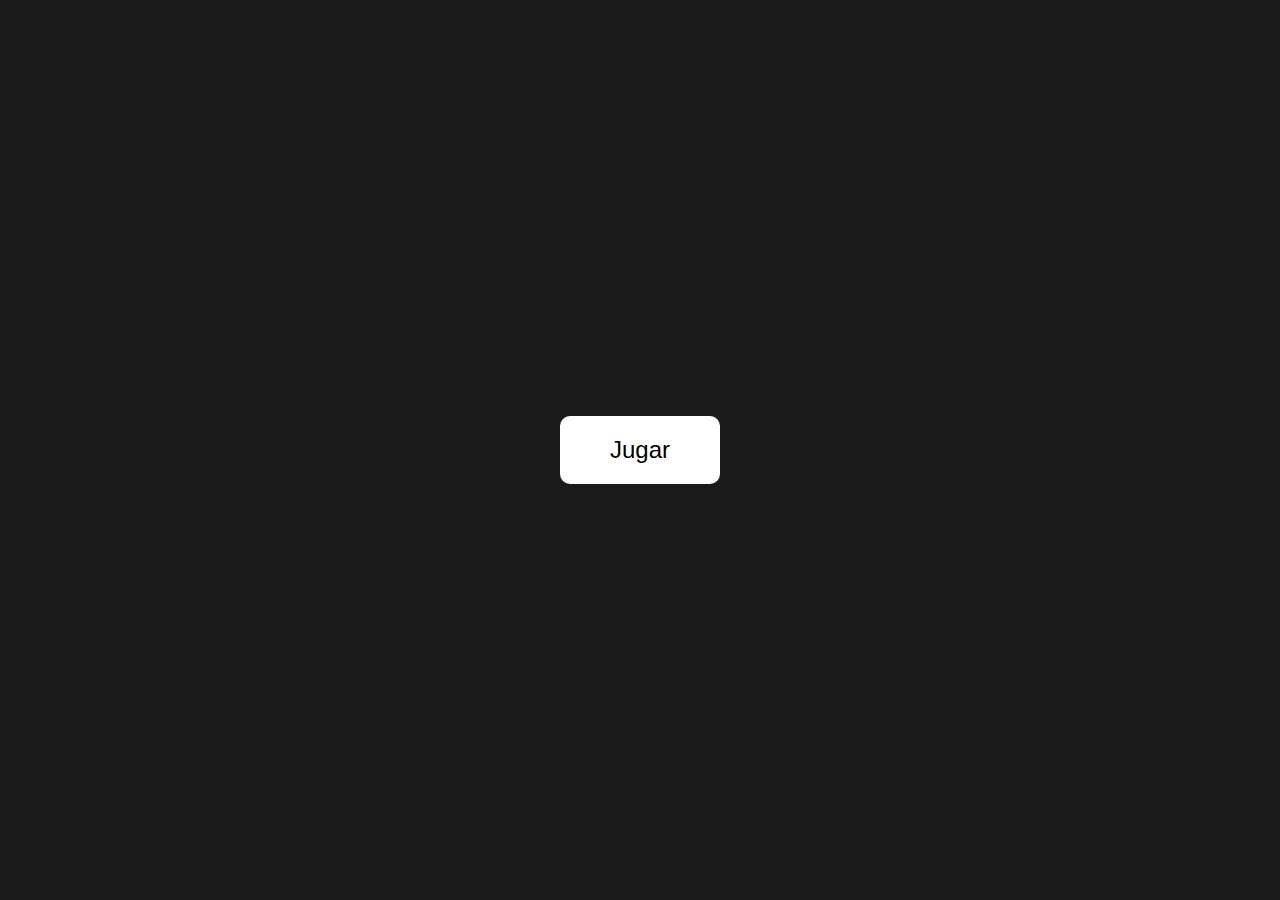
<file: index.html>
<!DOCTYPE html>
<html lang="es">
<head>
    <meta charset="UTF-8" />
    <meta name="viewport" content="width=device-width, initial-scale=1.0" />
    <title>Jugar</title>
    <style>
        body {
            margin: 0;
            height: 100vh;
            display: flex;
            justify-content: center;
            align-items: center;
            background-color: #1a1a1a;
            font-family: Arial, Helvetica, sans-serif;
        }

        .boton-jugar {
            background-color: white;
            color: black;
            font-size: 24px;
            padding: 20px 50px;
            border: none;
            border-radius: 10px;
            cursor: pointer;
            transition: transform 0.2s ease, box-shadow 0.2s ease;
        }

        .boton-jugar:hover {
            transform: scale(1.05);
            box-shadow: 0 10px 25px rgba(0, 0, 0, 0.3);
        }
    </style>
</head>
<body>
    <button class="boton-jugar" onclick="window.location.href='https://elmagorenato.github.io/server/privado/index'">
        Jugar
    </button>
</body>
</html>
</file>
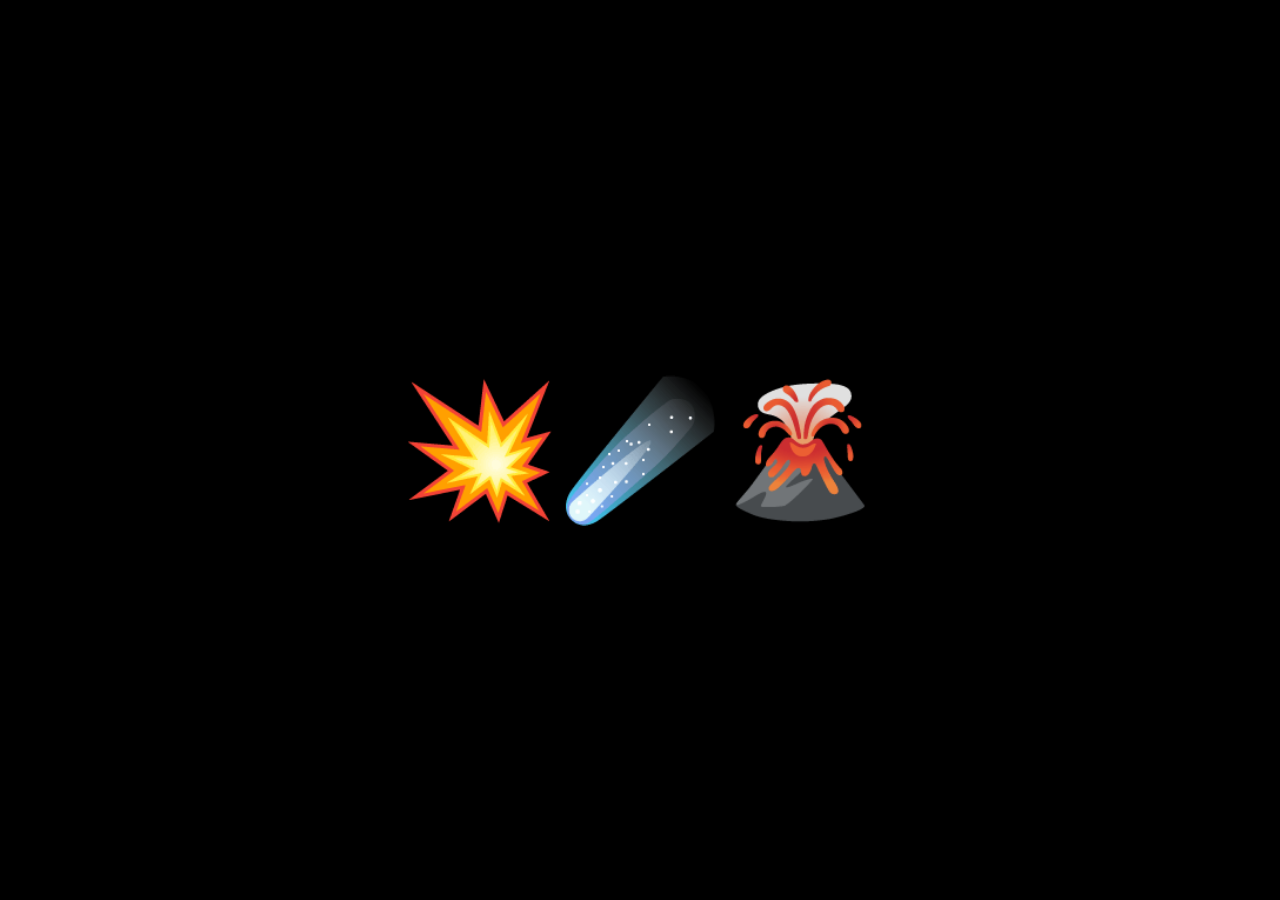
<file: index-BOOM.html>
<!DOCTYPE html>
<html lang="es">
<head>
  <meta charset="UTF-8">
  <title>...</title>
  <style>
    body {
      margin: 0;
      background-color: black;
      display: flex;
      justify-content: center;
      align-items: center;
      height: 100vh;
      color: white;
      font-family: Arial, sans-serif;
    }

    h1 {
      font-size: 8em;
    }
  </style>
</head>
<body>
  <h1>💥☄️🌋</h1>
</body>
</html>
</file>
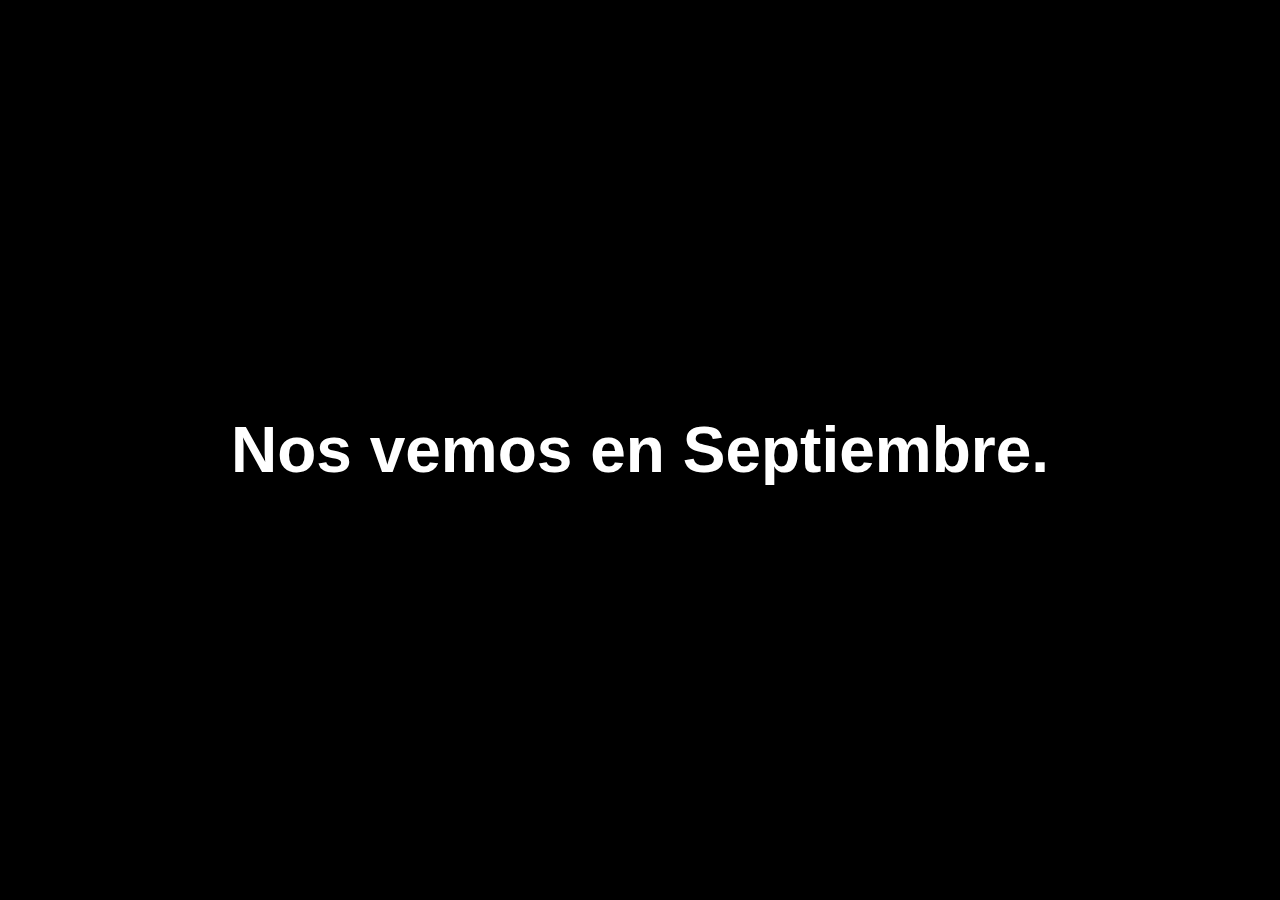
<file: index-sept.html>
<!DOCTYPE html>
<html lang="es">
<head>
  <meta charset="UTF-8">
  <title>Gracias</title>
  <style>
    body {
      margin: 0;
      background-color: black;
      display: flex;
      justify-content: center;
      align-items: center;
      height: 100vh;
      color: white;
      font-family: Arial, sans-serif;
    }

    h1 {
      font-size: 4em;
    }
  </style>
</head>
<body>
  <h1>Nos vemos en Septiembre.</h1>
</body>
</html>
</file>
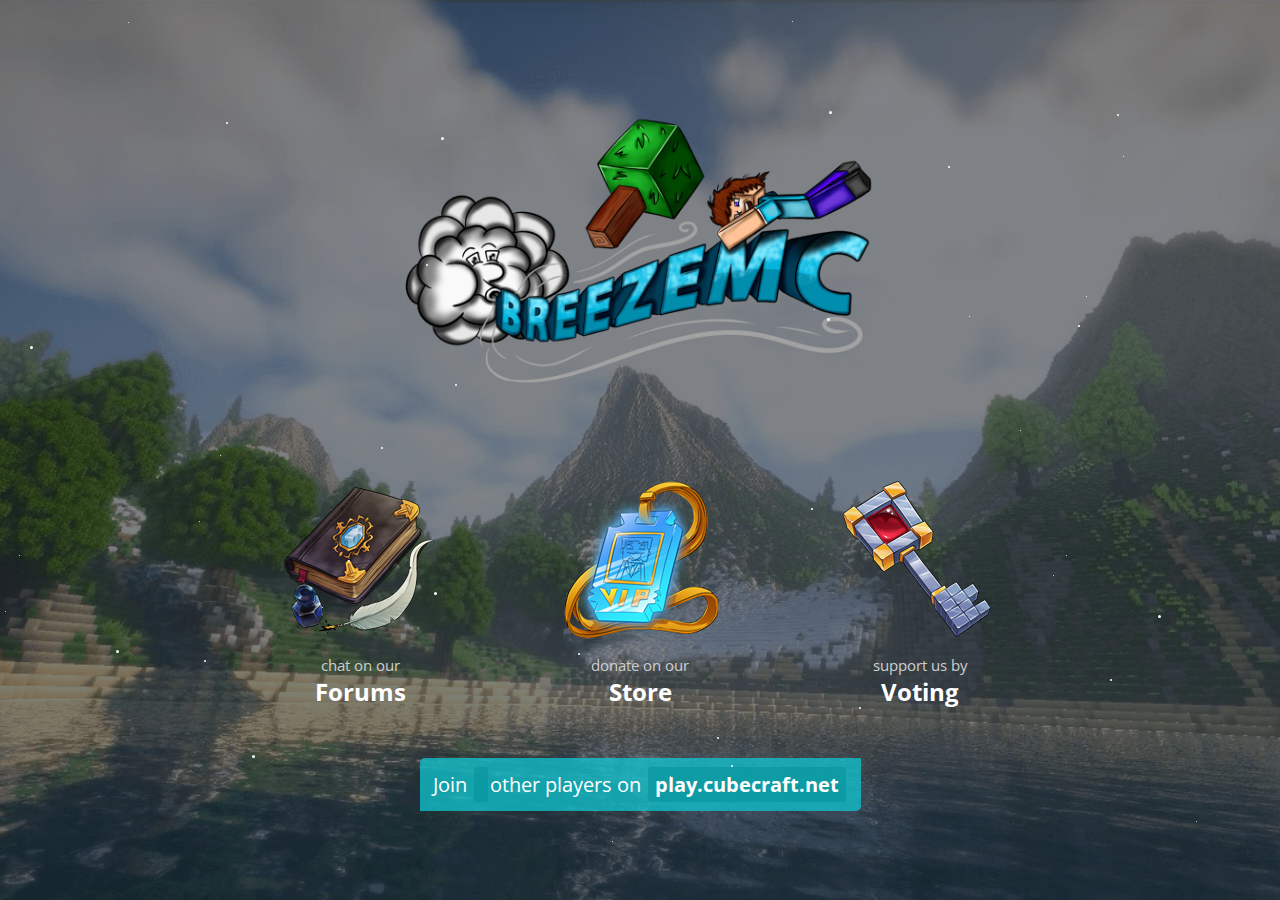
<file: index2.html>
<!-- Proudly coded by Billy (https://bybilly.uk) -->
<!-- Version: 1.9.2 -->

<!DOCTYPE html>
<html>
<head>
	<!-- Info meta tags, important for social media + SEO -->
	<title>MyServer - Official Website</title>
	<meta name="description" content="MyServer is a new and awesome Minecraft server. You can join with the IP 'play.myserver.net'.">
	<meta property="og:title" content="MyServer - Official Website Portal">
	<meta property="og:site_name" content="MyServer">
	<meta property="og:description" content="MyServer is a new and awesome Minecraft server. You can join with the IP 'play.myserver.net'.">
	<meta property="og:image" content="https://bybilly.uk/portal/img/minecraft.jpg">
	<meta property="og:url" content="https://bybilly.uk/">
	<meta name="twitter:card" content="summary_large_image">

	<meta name="viewport" content="width=device-width, initial-scale=1.0">
	<meta charset="utf-8">
	<link rel="preconnect" href="https://fonts.googleapis.com">
	<link rel="preconnect" href="https://fonts.gstatic.com" crossorigin>
	<link href="https://fonts.googleapis.com/css2?family=Open+Sans:wght@400;700&display=swap" rel="stylesheet">
	<link rel="stylesheet" href="css/stylesheet.css">
</head>
<body>
	<div class="container">
		<div class="logo">
			<!-- In the img folder, upload your logo -->
			<!-- Make sure you name it 'logo.png' or update the code below -->
			<img src="img/logo.png" alt="MyServer logo">
		</div>

		<div class="items">
			<!-- Replace # with your forum URL-->
			<a href="#" class="item forums">
			<div>
				<img src="img/forums.png" alt="Minecraft forums icon" class="img">
				<p class="subtitle">chat on our</p>
				<p class="title">Forums</p>
			</div>
			</a>

			<!-- Replace # with your store URL -->
			<a href="#" class="item store">
			<div>
				<img src="img/store.png" alt="Minecraft store icon" class="img">
				<p class="subtitle">donate on our</p>
				<p class="title">Store</p>
			</div>
			</a>

			<!-- Replace # with your vote URL -->
			<a href="#" class="item vote">
			<div>
				<img src="img/vote.png" alt="Minecraft voting icon" class="img">
				<p class="subtitle">support us by</p>
				<p class="title">Voting</p>
			</div>
			</a>

		</div>

		<div class="playercount">
			<!-- Replace play.cubecraft.net with your server IP address -->
			<!-- Do it on both line 66 and line 67 -->
			<!-- Please set both your IP and port -->
			<p>Join <span class="sip" data-ip="play.cubecraft.net" data-port="25565">
			</span> other players on <span class="ip">play.cubecraft.net</span></p>
		</div>
	</div>

	<script src="https://ajax.googleapis.com/ajax/libs/jquery/3.6.0/jquery.min.js"></script>
	<script src="js/firefly.js" type="text/javascript"></script>
	<script src="js/main.js" type="text/javascript"></script>
</body>
</html>
</file>
<file: css/stylesheet.css>
* {
	box-sizing: border-box;
}

body {
	/*Want to change background image?*/
	/*Upload a new one to the img folder.*/
	/*Make sure you name it 'minecraft.jpg'*/
	background: linear-gradient(rgba(20, 26, 35,0.55),rgba(20, 26, 35, 0.55)),
				url("../img/minecraft.jpg") no-repeat center center fixed;
	background-size: cover;
	font-family: "Open Sans", Helvetica;
	margin: 0;
	position: relative;
}

html, body {
	width: 100vw;
	height: 100vh;
	overflow-x: hidden;
	display: -webkit-box;
	display: -ms-flexbox;
	display: flex;
	-webkit-box-pack: center;
	    -ms-flex-pack: center;
	        justify-content: center;
	-webkit-box-align: center;
	    -ms-flex-align: center;
	        align-items: center;
}

a {
	text-decoration: none;
}

p {
	margin: 0;
	padding: 3px;
}

.container {
	text-align: center;
}

.logo img {
	width: 225px; /* Change image size for mobile */
	-webkit-animation-name: logo;
	        animation-name: logo;
	-webkit-animation-duration: 5s;
	        animation-duration: 5s;
	-webkit-animation-iteration-count: infinite;
	        animation-iteration-count: infinite;
	-webkit-animation-timing-function: ease-in-out;
	        animation-timing-function: ease-in-out;
}


@-webkit-keyframes logo {
	0% {
		-webkit-transform: scale(1);
		        transform: scale(1);
	}
	50% {
		-webkit-transform: scale(1.07);
		        transform: scale(1.07);
	}
	100% {
		-webkit-transform: scale(1);
		        transform: scale(1);
	}
}

@keyframes logo {
	0% {
		-webkit-transform: scale(1);
		        transform: scale(1);
	}
	50% {
		-webkit-transform: scale(1.07);
		        transform: scale(1.07);
	}
	100% {
		-webkit-transform: scale(1);
		        transform: scale(1);
	}
}

.playercount {
	display: inline-block;
	margin: 20px 15px 0 15px;
	padding: 2px 0;
	background-color: rgba(15, 199, 209, 0.75);
	font-size: 1em;
	color: white;
	text-align: center;
	border-radius: 5px 0 5px 0;
	line-height: 27px;
}

.playercount > p > span {
	font-weight: bold;
	padding: 1px 4px;
	border-radius: 3px;
	background: rgba(9, 150, 158, 0.7);
	margin: 0 2px;
}

.extrapad {
	padding: 0;
}

.ip {
	cursor: pointer;
}

.items {
	display: -webkit-box;
	display: -ms-flexbox;
	display: flex;
	-ms-flex-pack: distribute;
	    justify-content: space-around;
	-ms-flex-preferred-size: 100px;
	    flex-basis: 100px;
	padding: 18px 0 10px 0;

}

.item img {
	-webkit-transition: all 0.2s ease;
	-o-transition: all 0.2s ease;
	transition: all 0.2s ease;
	margin-bottom: 7px;
}

.item img:hover {
	-webkit-transform:scale(1.1);
	    -ms-transform:scale(1.1);
	        transform:scale(1.1);
}

.img {
	width: 80%;
}

.title {
	font-weight: bold;
	font-size: 17px;
	color: white;
}

.subtitle {
	color: #cfcfcf;
	font-size: 12px;
}

.title,
.subtitle {
	margin: 0;
	padding: 0;
}


@media(min-width: 400px) {
	.logo img {
		width: 280px; /* Change image size for mid sized devices */
	}

	.playercount {
		margin-top: 30px;
		padding: 5px;
	}

	.playercount > p > span {
		padding: 2px 7px;
	}
}

@media(min-width: 1250px) {
	.title {
		font-size: 24px;
	}

	.subtitle {
		font-size: 15px;
	}

	.logo img {
		width: 470px; /* Change image size for desktop */
	}

	.logo {
		margin-bottom: 28px;
	}
	.img {
		width: 100%;
	}
	.items {
		padding: 30px 0 20px 0;
	}
	.playercount {
		font-size: 1.22em;
		padding: 10px;
	}

	.extrapad {
		padding: 0 42.5px;
	}

	.playercount > p > span {
		padding: 4px 7px;
	}
}

@media(min-width: 1000px) {
	.items {
		-webkit-box-pack: center;
		    -ms-flex-pack: center;
		        justify-content: center;
	}

	.item:not(:first-child) {
		margin-left: 90px;
	}
}
</file>
